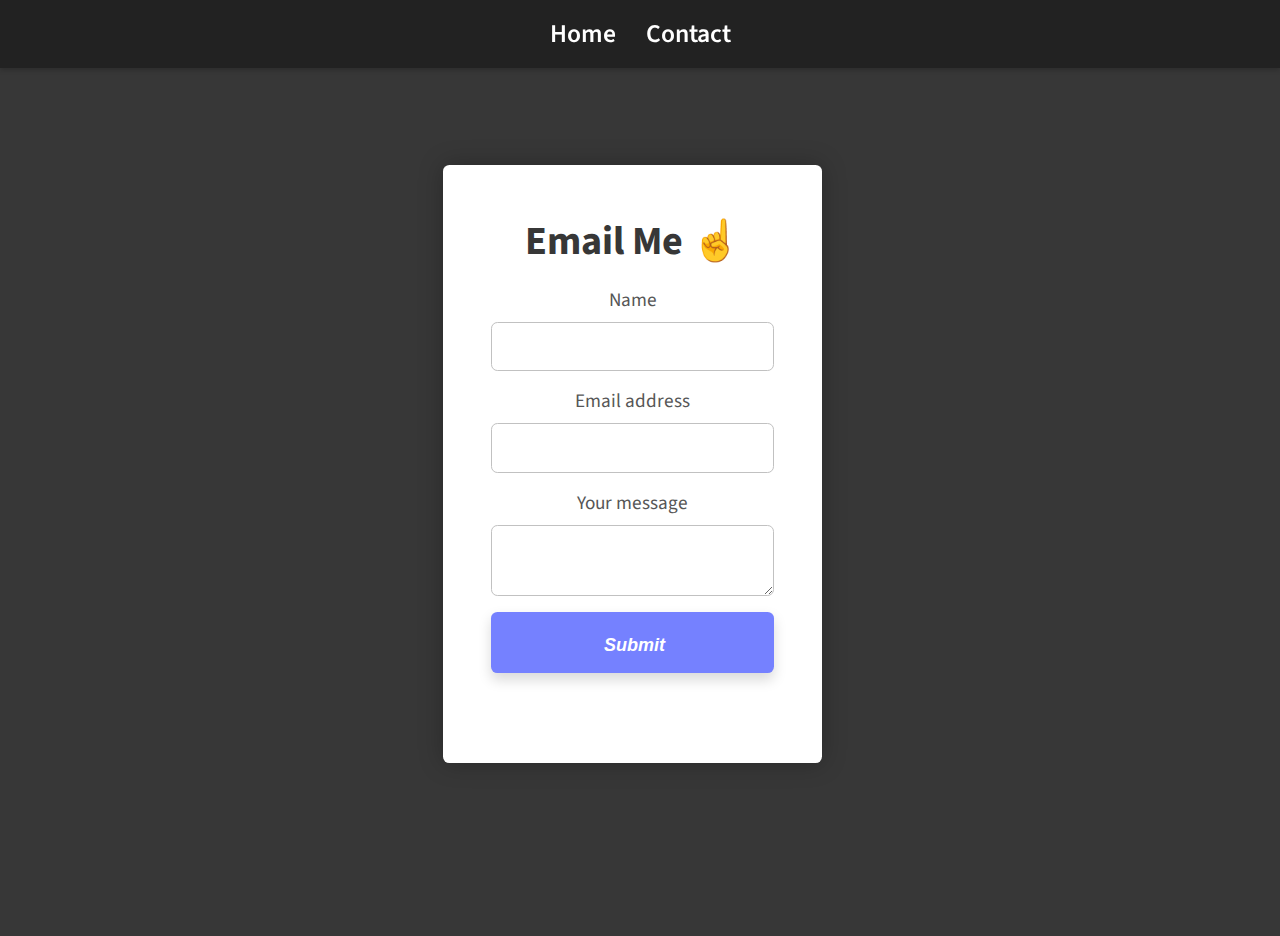
<file: contact.html>
<!DOCTYPE html>
<html lang="en">
<head>
  <meta charset="UTF-8">
  <meta name="viewport" content="width=device-width, initial-scale=1.0">
  <title>Contact Me</title>
  <link rel="stylesheet" href="contact.css">
  <link href="https://fonts.googleapis.com/css2?family=Source+Sans+Pro:wght@400;600;700&display=swap" rel="stylesheet">
</head>
<body>
  <header>
    <nav>
      <ul>
        <li><a href="index.html">Home</a></li>
        <li><a href="contact.html">Contact</a></li>
      </ul>
    </nav>
  </header>

  <main>
    <div class="center">
      <div class="container">
        <h1 class="title">Email Me ☝️</h1>
        <form id="contactForm">
          <div class="form form__1">
            <label for="name" class="form__label">Name</label>
            <input type="text" class="form__input" id="name" name="name" required>
          </div>
          <div class="form form__2">
            <label for="email" class="form__label">Email address</label>
            <input type="email" class="form__input" id="email" name="email" required>
          </div>
          <div class="form form__3">
            <label for="message" class="form__label">Your message</label>
            <textarea class="form__input" id="message" name="message" required></textarea>
          </div>
          <button type="submit" class="form__btn">
            <span class="form__btn--visible"><i class="material-icons">Submit</i></span>
          </button>
        </form>
        <!-- Status Message Container -->
        <div id="formStatus" style="margin-top: 10px; font-size: 1.2rem;"></div>
        
        <div class="container-mail">
          <div class="mail">
            <div class="mail__back"></div>
            <div class="mail__top"></div>
            <div class="mail__letter">
              <div class="mail__letter-square"></div>
              <div class="mail__letter-lines"></div>
            </div>
            <div class="mail__left"></div>
            <div class="mail__right"></div>
            <div class="mail__bottom"></div>
          </div>
        </div>
      </div>
    </div>
  </main>

  <footer>
    <p>&copy; 2025 Giuseppe Toritto. All rights reserved.</p>
  </footer>

  <script src="js/script.js"></script>
</body>
</html>
</file>
<file: contact.css>
*,
*::after,
*::before {
  margin: 0;
  padding: 0;
  box-sizing: border-box;
  -webkit-font-smoothing: antialiased;
  -moz-osx-font-smoothing: grayscale;
}

html, body {
  height: 100%;
  width: 100%;
  display: flex;
  justify-content: center;
  align-items: center;
  flex-direction: column;
  background: #373737;
  font-family: 'Source Sans Pro', sans-serif;
  text-align: center;
  overflow-y: auto;
  overflow-x: hidden;
}

body {
  padding-right: 15px;
}

nav {
  position: fixed;
  top: 0;
  left: 0;
  width: 100%;
  background: #222;
  padding: 1rem 0;
  box-shadow: 0 2px 5px rgba(0, 0, 0, 0.2);
}

nav ul {
  list-style: none;
  display: flex;
  justify-content: center;
  padding: 0;
  margin: 0;
}

nav ul li {
  margin: 0 15px;
}

nav ul li a {
  color: white;
  text-decoration: none;
  font-size: 1.6rem;
  font-weight: 600;
  transition: color 0.3s ease;
}

nav ul li a:hover {
  color: #7581FF;
}

.material-icons {
  font-size: 18px;
  margin-left: 4px;
}

.center {
  display: flex;
  justify-content: center;
  align-items: center;
  height: 100vh;
  width: 100%;
  margin-top: 50px;
}

.container {
  display: flex;
  flex-direction: column;
  align-items: center;
  justify-content: center;
  background: #fff;
  padding: 3rem;
  border-radius: 0.4rem;
  box-shadow: 0 0 1.5rem rgba(0,0,0, .25);
  width: 100%;
  max-width: 500px;
  margin: 0 auto;
}

.title {
  font-size: 2.5rem;
  color: #373737;
  margin-bottom: 1rem;
}

form {
  width: 100%;
}

.form {
  display: flex;
  flex-direction: column;
  align-items: center;
  margin-bottom: 1rem;
}

.form__input {
  width: 100%;
  padding: 0.8rem;
  font-size: 1.2rem;
  border: 1px solid #c1c1c1;
  border-radius: 0.4rem;
  text-align: center;
}

.form__label {
  font-size: 1.2rem;
  margin-bottom: 0.5rem;
  color: #565656;
}

.form__btn {
  background: #7581FF;
  color: #fff;
  border: none;
  font-size: 1.6rem;
  font-weight: 700;
  padding: 1rem;
  width: 100%;
  cursor: pointer;
  border-radius: 0.4rem;
  box-shadow: 0 0.4rem 0.8rem rgba(0,0,0, .15);
  transition: background 0.2s;
}

.form__btn:hover {
  background-color: #5162fe;
}

#formStatus {
  margin-top: 1rem;
  font-size: 1.2rem;
  font-weight: bold;
  color: #373737;
}

.container-mail {
  display: flex;
  justify-content: center;
  align-items: center;
  margin-top: 2rem;
}
</file>
